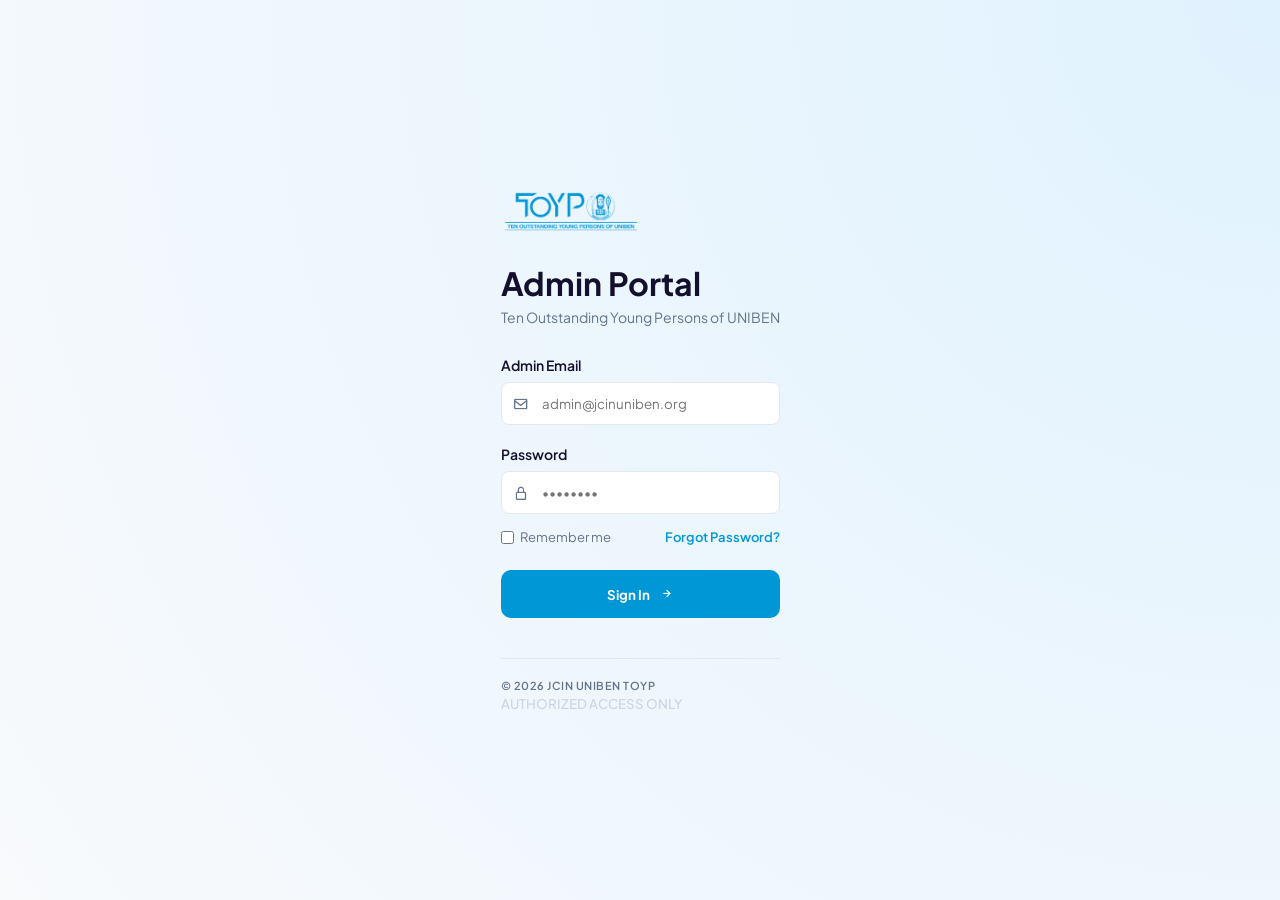
<file: static/index.html>
<!-- Login Interface for Admins -->
<!DOCTYPE html>
<html lang="en">
<head>
    <meta charset="UTF-8">
    <meta name="viewport" content="width=device-width, initial-scale=1.0">
    <title>Admin Login | JCIN UNIBEN UNIBEN TOYP 2026</title>

    <link href="https://fonts.googleapis.com/css2?family=Plus+Jakarta+Sans:wght@300;400;500;600;700&display=swap" rel="stylesheet">
    
    <link href='https://unpkg.com/boxicons@2.1.4/css/boxicons.min.css' rel='stylesheet'>
    
    <link rel="stylesheet" href="styles.css">
</head>
<body class="auth-page">

    <div class="login-card">
        <div class="auth-header">
            <img src="./img/toyp.png" alt="JCIN UNIBEN TOYP Logo" class="auth-logo" style="max-width: 140px; margin-bottom: 20px;">
            <h1 style="font-weight: 700; color: var(--jci-black);">Admin Portal</h1>
            <p style="color: var(--text-muted); font-size: 14px; margin-top: 5px;">Ten Outstanding Young Persons of UNIBEN</p>
        </div>

        <div id="loginError" style="display: none; align-items: center; gap: 10px; background: #fee2e2; color: #b91c1c; padding: 12px; border-radius: 8px; border: 1px solid #fecaca; margin-bottom: 20px; font-size: 13px; font-weight: 500;">
            <i class='bx bx-error-circle' style="font-size: 18px;"></i>
            <span id="errorText">Invalid email or password</span>
        </div>

        <form id="loginForm" class="auth-form" style="text-align: left; margin-top: 30px;">
            <div class="input-group" style="margin-bottom: 20px;">
                <label style="display: block; margin-bottom: 8px; font-weight: 600; font-size: 14px; color: var(--jci-black);">Admin Email</label>
                <div class="input-wrapper" style="position: relative;">
                    <i class='bx bx-envelope' style="position: absolute; left: 12px; top: 50%; transform: translateY(-50%); color: var(--text-muted);"></i>
                    <input type="email" id="email" placeholder="admin@jcinuniben.org" required 
                           style="width: 100%; padding: 12px 12px 12px 40px; border: 1px solid var(--border-color); border-radius: 8px; outline: none; transition: 0.3s;">
                </div>
            </div>

            <div class="input-group" style="margin-bottom: 15px;">
                <label style="display: block; margin-bottom: 8px; font-weight: 600; font-size: 14px; color: var(--jci-black);">Password</label>
                <div class="input-wrapper" style="position: relative;">
                    <i class='bx bx-lock-alt' style="position: absolute; left: 12px; top: 50%; transform: translateY(-50%); color: var(--text-muted);"></i>
                    <input type="password" id="password" placeholder="••••••••" required 
                           style="width: 100%; padding: 12px 12px 12px 40px; border: 1px solid var(--border-color); border-radius: 8px; outline: none; transition: 0.3s;">
                </div>
            </div>

            <div class="auth-options" style="display: flex; justify-content: space-between; align-items: center; margin-bottom: 25px; font-size: 13px;">
                <label style="display: flex; align-items: center; gap: 6px; cursor: pointer; color: var(--text-muted);">
                    <input type="checkbox"> Remember me
                </label>
                <a href="#" class="forgot-link" id="forgotTrigger" style="color: var(--jci-blue); text-decoration: none; font-weight: 600;">Forgot Password?</a>
            </div>

            <button type="submit" id="signInBtn" class="btn-primary auth-submit" style="width: 100%; display: flex; justify-content: center; align-items: center; gap: 10px; padding: 14px; position: relative; min-height: 48px;">
                <span id="btnText">Sign In</span>
                <i id="btnIcon" class='bx bx-right-arrow-alt'></i>
                <div id="btnLoader" class="loader" style="display: none;"></div>
            </button>
        </form>

        <div class="auth-footer" style="margin-top: 40px; border-top: 1px solid var(--border-color); padding-top: 20px;">
            <p style="font-size: 11px; color: var(--text-muted); font-weight: 600; text-transform: uppercase; letter-spacing: 0.5px;">© 2026 JCIN UNIBEN TOYP</p>
            <small style="color: #cbd5e1; font-weight: 500;">AUTHORIZED ACCESS ONLY</small>
        </div>
    </div>

    <div id="forgotModal" class="modal-overlay">
        <div class="modal-content" style="max-width: 400px; margin: 20px;">
            <div class="modal-header" style="display: flex; justify-content: space-between; align-items: center; margin-bottom: 15px;">
                <h2 style="font-size: 20px; font-weight: 700;">Reset Password</h2>
                <button class="close-modal" id="closeForgot" style="background:none; border:none; font-size: 24px; cursor:pointer; color: var(--text-muted);">&times;</button>
            </div>
            <div class="modal-body">
                <p style="margin-bottom: 20px; font-size: 14px; color: var(--text-muted); line-height: 1.5;">
                    Enter your administrator email address and we will send you instructions to reset your password.
                </p>
                <div class="input-group">
                    <label style="display: block; margin-bottom: 8px; font-weight: 600; font-size: 14px;">Email Address</label>
                    <div class="input-wrapper" style="position: relative;">
                        <i class='bx bx-envelope' style="position: absolute; left: 12px; top: 50%; transform: translateY(-50%); color: var(--text-muted);"></i>
                        <input type="email" placeholder="admin@jcinuniben.org" style="width: 100%; padding: 12px 12px 12px 40px; border: 1px solid var(--border-color); border-radius: 8px;">
                    </div>
                </div>
            </div>
            <div class="modal-footer" style="margin-top: 24px;">
                <button class="btn-primary" style="width: 100%;" onclick="alert('Recovery email sent!')">Send Recovery Email</button>
            </div>
        </div>
    </div>

    <script>
  window.SUPABASE_URL = "https://xbrndlhzaluksjhdbnur.supabase.co";
  window.SUPABASE_ANON_KEY = "sb_publishable_0kunmksX8TRkAMaVZeEcRg_BVe2B9Yv";
</script>
<script type="module">
  import { createClient } from 'https://esm.sh/@supabase/supabase-js@2';

  const supabase = createClient(
    window.SUPABASE_URL,
    window.SUPABASE_ANON_KEY
  );

  // If already logged in, go to dashboard as admin
  const { data: { user } } = await supabase.auth.getUser();
  if (user) {
    localStorage.setItem('activeUserRole', 'admin');
    window.location.href = 'dashboard.html';
  }

  document.getElementById('loginForm').addEventListener('submit', async (e) => {
    e.preventDefault();

    const email = document.getElementById('email').value;
    const password = document.getElementById('password').value;

    const btn = document.getElementById('signInBtn');
    const btnText = document.getElementById('btnText');
    const btnIcon = document.getElementById('btnIcon');
    const loader = document.getElementById('btnLoader');
    const errorBox = document.getElementById('loginError');

    errorBox.style.display = 'none';
    btn.disabled = true;
    btnText.innerText = "Authenticating...";
    btnIcon.style.display = 'none';
    loader.style.display = 'block';

    const { data, error } = await supabase.auth.signInWithPassword({
      email,
      password
    });

    if (error) {
      btn.disabled = false;
      btnText.innerText = "Sign In";
      btnIcon.style.display = 'block';
      loader.style.display = 'none';
      document.getElementById('errorText').innerText = error.message;
      errorBox.style.display = 'flex';
      errorBox.classList.add('shake');
      setTimeout(() => errorBox.classList.remove('shake'), 500);
      return;
    }

    // All logged in users are admins
    localStorage.setItem('activeUserRole', 'admin');
    window.location.href = 'dashboard.html';
  });
</script>
</body>
</html>
</file>
<file: static/styles.css>
:root {
    /* Official JCI Palette */
    --jci-blue: #0097D7;
    --jci-black: #130F2D; 
    --white: #FFFFFF;
    --jci-navy: #1F4789;
    --jci-teal: #57BCBC;
    --jci-yellow: #EFC40F;

    /* UI Neutrals */
    --bg-slate: #F8FAFC;
    --border-color: #E2E8F0;
    --text-muted: #64748B;
    
    /* Variables */
    --sidebar-w: 260px;
    --transition: 0.3s cubic-bezier(0.4, 0, 0.2, 1);
    --shadow: 0 4px 6px -1px rgba(0, 0, 0, 0.05), 0 2px 4px -1px rgba(0, 0, 0, 0.06);
}

/* 1. RESET & BASE */
* {
    box-sizing: border-box;
    margin: 0;
    padding: 0;
    font-family: 'Plus Jakarta Sans', sans-serif; /* */
}

body {
    background-color: var(--bg-slate);
    color: var(--jci-black);
    min-height: 100vh;
}

/* Auth Page Centering */
body.auth-page {
    display: flex;
    justify-content: center;
    align-items: center;
    background: radial-gradient(circle at top right, #e0f2fe, var(--bg-slate));
}

/* Dashboard Layout Structure (Fixes Screenshot Alignment) */
body.dashboard-body {
    display: flex; /* Sidebar and Main sit side-by-side */
}

/* 2. SIDEBAR NAVIGATION  */
.sidebar {
    width: var(--sidebar-w);
    background: var(--jci-black);
    color: var(--white);
    height: 100vh;
    position: fixed;
    left: 0;
    top: 0;
    display: flex;
    flex-direction: column;
    z-index: 100;
    overflow: hidden;              /* keeps the footer pinned at the bottom */
}

.nav-item {
    display: flex;
    align-items: center;
    gap: 12px;
    padding: 12px 16px;
    color: #94a3b8;
    text-decoration: none;
    border-radius: 10px;
    margin-bottom: 8px;
    font-weight: 500;
    transition: var(--transition);
}

.nav-item:hover, .nav-item.active {
    background: var(--jci-blue);
    color: var(--white);
}

/* 3. MAIN CONTENT & TOP BAR */
.main-content {
    flex: 1;
    margin-left: var(--sidebar-w); /* Pushes content away from fixed sidebar */
    min-height: 100vh;
    display: flex;
    flex-direction: column;
}

.top-bar {
    background: var(--white);
    height: 72px;
    padding: 0 32px;
    display: flex;
    justify-content: space-between;
    align-items: center;
    border-bottom: 1px solid var(--border-color);
    position: sticky;
    top: 0;
    z-index: 50;
    gap: 20px;
    flex-wrap: wrap;
    margin-bottom: 20px;
}

.top-right {
    display: flex;
    align-items: center;
    gap: 16px;
}

.content-padding {
    padding: 40px;
}

/* 4. COMPONENTS (Cards, Stats, Modals) */
.stats-grid {
    display: grid;
    grid-template-columns: repeat(auto-fit, minmax(250px, 1fr));
    gap: 24px;
    margin-bottom: 32px;
}

.stat-card {
    background: var(--white);
    padding: 24px;
    border-radius: 16px;
    display: flex;
    justify-content: space-between;
    align-items: center;
    border-bottom: 4px solid var(--jci-blue);
    box-shadow: 0 4px 6px -1px rgba(0,0,0,0.05);
    cursor: pointer;
    transition: transform 0.2s ease, box-shadow 0.2s ease;
}
.stat-card:hover {
    transform: translateY(-4px);
    box-shadow: 0 8px 12px -2px rgba(0,0,0,0.1);
}

.card {
    background: var(--white);
    padding: 30px;
    border-radius: 20px;
    box-shadow: 0 1px 3px rgba(0,0,0,0.1);
}

/* Status Badges */
.status-badge {
    padding: 4px 12px;
    border-radius: 100px;
    font-size: 12px;
    font-weight: 700;
}
.status-badge.approved { background: #ecfdf5; color: #059669; }
.status-badge.pending { background: #fffbeb; color: var(--jci-yellow); }

/* Nomination table filter */

.filter-select {
    cursor: pointer;
    outline: none;
    transition: border-color 0.3s ease;
    font-size: 14px;
    color: var(--text-main);
    background-color: white; /* Ensures it's visible */
}

.filter-select:focus {
    border-color: var(--jci-blue) !important;
}

/* 5. VISIBILITY TOGGLE */
.switch-ui {
    position: relative;
    display: inline-block;
    width: 38px;
    height: 22px;
}

.switch-ui input { opacity: 0; width: 0; height: 0; }

.slider {
    position: absolute;
    cursor: pointer;
    top: 0; left: 0; right: 0; bottom: 0;
    background-color: #cbd5e1;
    transition: .4s;
    border-radius: 34px;
}

.slider:before {
    position: absolute;
    content: "";
    height: 16px; width: 16px;
    left: 3px; bottom: 3px;
    background-color: white;
    transition: .4s;
    border-radius: 50%;
}

input:checked + .slider { background-color: var(--jci-blue); }
input:checked + .slider:before { transform: translateX(16px); }

/* 6. MODAL SYSTEM */
.modal-overlay {
    position: fixed;
    top: 0; left: 0; width: 100%; height: 100%;
    background: rgba(19, 15, 45, 0.7);
    display: none; /* Controlled by JS */
    justify-content: center;
    align-items: center;
    z-index: 1000;
    backdrop-filter: blur(4px);
}

.modal-content {
    background: var(--white);
    padding: 40px;
    border-radius: 24px;
    box-shadow: 0 25px 50px -12px rgba(0,0,0,0.5);
    width: 90%;
}

/* Buttons  */
.btn-primary {
    background: var(--jci-blue);
    color: var(--white);
    padding: 12px 24px;
    border: none;
    border-radius: 10px;
    font-weight: 700;
    cursor: pointer;
    transition: var(--transition);
}

.btn-primary:hover {
    background: var(--jci-navy);
    transform: translateY(-2px);
}

/* 7. AUDITOR MODE */
.audit-banner {
    background: #fffbeb;
    color: #92400e;
    padding: 12px 40px;
    font-weight: 600;
    border-bottom: 1px solid #fde68a;
    display: flex;
    align-items: center;
    gap: 10px;
}

/* 8. LIVE DASHBOARD INDICATOR AND VOTING STATUS BANNERS*/
.live-indicator {
    display: flex;
    align-items: center;
    gap: 8px;
    font-size: 12px;
    font-weight: bold;
    color: var(--jci-teal);
}

.dot {
    height: 8px;
    width: 8px;
    background-color: var(--jci-teal);
    border-radius: 50%;
    display: inline-block;
    animation: blink 1.5s infinite;
}

@keyframes blink {
    0% { opacity: 1; }
    50% { opacity: 0.3; }
    100% { opacity: 1; }
}

/* voting status banners */
.voting-banner {
    width: 100%;
    padding: 12px 20px;
    border-radius: 8px;
    margin-bottom: 20px;
    display: flex;
    align-items: center;
    gap: 12px;
    font-weight: 600;
    font-size: 13px;
    transition: all 0.3s ease;
}

.voting-banner.locked {
    background: #FEE2E2; /* Light Red */
    color: #991B1B;      /* Dark Red */
    border: 1px solid #FECACA;
}

.voting-banner.active {
    background: #DCFCE7; /* Light Green */
    color: #166534;      /* Dark Green */
    border: 1px solid #BBF7D0;
}
/* --- Automated Stage Badges --- */
.status-badge {
    padding: 4px 10px;
    border-radius: 4px;
    font-size: 10px;
    font-weight: 700;
    text-transform: uppercase;
    letter-spacing: 0.5px;
}

.status-nominated { background: #f1f5f9; color: var(--jci-teal); }     /* Gray */
.status-shortlisted { background: #e0f2fe; color: var(--jci-navy); }
.status-finalist { background: #fef9c3; color: var(--jci-yellow) }
.status-honouree { background: #dcfce7; color: #166534; }      /* Green */


/* RESULTS & LEADERBOARD */

.result-section .card {
    border-left: 5px solid var(--jci-blue);
    margin-bottom: 20px;
}

/* Highlights the #1 ranked person (The Honouree) */
.result-section tr:first-child {
    border-left: 4px solid var(--jci-teal); 
    background-color: #f0fdf4; /* Very light green success tint */
}

.rank-number {
    font-family: 'Poppins', sans-serif;
    font-size: 14px;
    font-weight: 900;
}

/* 9. MOBILE & TABLET OPTIMIZATION */

/* Desktop: Hide Mobile Header by default */
.mobile-header { display: none; }

/* Tablet View (1024px and below) */
@media (max-width: 1024px) {
    :root { --sidebar-w: 80px; }
    .sidebar span, .sidebar h3, .sidebar-header h3 { display: none; }
    .sidebar-header img { width: 45px; }
    .nav-item { justify-content: center; padding: 15px; }
    .main-content { margin-left: var(--sidebar-w); }
}

/* Mobile View (768px and below) */
@media (max-width: 768px) {
    /* Show the top bar with hamburger icon */
    .mobile-header { 
        display: flex !important; 
        padding: 15px; 
        background: #fff; 
        border-bottom: 1px solid var(--bg-slate); 
        align-items: center; 
        gap: 15px;
        position: sticky;
        top: 0;
        z-index: 900;
    }

    /* Transform Sidebar into a Slide-out Drawer */
    .sidebar {
        position: fixed;
        left: -100%; /* Start hidden off-screen */
        top: 0;
        bottom: 0;
        width: 260px !important;
        height: 100vh !important;
        z-index: 1100;
        transition: 0.3s cubic-bezier(0.4, 0, 0.2, 1);
        box-shadow: 10px 0 30px rgba(0,0,0,0.1);
        margin-left: 0 !important;
    }

    .sidebar.active {
        left: 0; /* Slide in */
    }

    /* Reset Sidebar internals for vertical scroll inside drawer */
    .sidebar-nav {
        flex-direction: column !important;
        overflow-y: auto;
    }
    
    .sidebar span { display: inline-block !important; } /* Bring back text in drawer */

    /* The Main Content */
    .main-content {
        margin-left: 0 !important;
        width: 100% !important;
    }

    /* Overlay when menu is open */
    .sidebar-overlay {
        display: none;
        position: fixed;
        top: 0; left: 0; right: 0; bottom: 0;
        background: rgba(0,0,0,0.4);
        backdrop-filter: blur(2px);
        z-index: 1000;
    }
    .sidebar-overlay.active { display: block; }

    /* Layout stacking */
    .stats-grid, .content-padding div[style*="display: grid"] {
        grid-template-columns: 1fr !important;
        gap: 15px !important;
    }

    /* Table Fix */
    .table-responsive {
        overflow-x: auto;
        -webkit-overflow-scrolling: touch;
    }
}

/* 10 LOGIN FEEDBACK & ANIMATIONS */

/* The Spinner Animation */
.loader {
    width: 20px;
    height: 20px;
    border: 2px solid rgba(255, 255, 255, 0.3);
    border-radius: 50%;
    border-top-color: #fff;
    animation: spin 0.8s linear infinite;
}

@keyframes spin {
    to { transform: rotate(360deg); }
}

/* Error Shake Effect */
.shake {
    animation: shake 0.4s cubic-bezier(.36,.07,.19,.97) both;
}

@keyframes shake {
    10%, 90% { transform: translate3d(-1px, 0, 0); }
    20%, 80% { transform: translate3d(2px, 0, 0); }
    30%, 50%, 70% { transform: translate3d(-4px, 0, 0); }
    40%, 60% { transform: translate3d(4px, 0, 0); }
}


/* --------------------------------------------
   OVERVIEW & DASHBOARD SHELL ADDITIONS
   -------------------------------------------- */

/* Top Bar internal layout */
.top-left {
    display: flex;
    align-items: center;
    gap: 24px;
}

.breadcrumb {
    font-size: 14px;
    color: var(--text-muted);
}
.breadcrumb span {
    color: var(--jci-black);
    font-weight: 600;
}

.search-box {
    display: flex;
    align-items: center;
    background: var(--bg-slate);
    border-radius: 10px;
    padding: 0 12px;
    height: 40px;
    width: 320px;
}
.search-box i {
    color: var(--text-muted);
    font-size: 18px;
    margin-right: 8px;
}
.search-box input {
    border: none;
    background: transparent;
    outline: none;
    width: 100%;
    font-size: 14px;
    color: var(--jci-black);
}

.icon-btn {
    background: transparent;
    border: none;
    font-size: 22px;
    color: var(--text-muted);
    cursor: pointer;
    padding: 6px;
    border-radius: 8px;
    transition: var(--transition);
}
.icon-btn:hover {
    background: var(--bg-slate);
    color: var(--jci-blue);
}

/* Page Toolbar */
.page-toolbar {
    display: flex;
    justify-content: space-between;
    align-items: flex-start;
    margin-bottom: 24px;
}
.page-toolbar h2 {
    font-size: 24px;
    font-weight: 700;
}
.page-toolbar p {
    color: var(--text-muted);
    font-size: 14px;
    margin-top: 4px;
}
.toolbar-actions {
    display: flex;
    gap: 10px;
}
.btn-secondary {
    background: var(--white);
    border: 1px solid var(--border-color);
    padding: 10px 20px;
    border-radius: 10px;
    font-weight: 600;
    cursor: pointer;
    transition: var(--transition);
    display: flex;
    align-items: center;
    gap: 6px;
    color: var(--jci-black);
}
.btn-secondary:hover {
    background: var(--bg-slate);
    border-color: var(--jci-blue);
}

/* View Header (Dashboard top) */
.view-header {
    display: flex;
    justify-content: space-between;
    align-items: flex-start;
    margin-bottom: 30px;
}
.view-header h1 {
    font-size: 28px;
    font-weight: 700;
}
.view-header p {
    color: var(--text-muted);
    font-size: 14px;
}

/* Quick actions grid */
.quick-actions-grid {
    display: grid;
    grid-template-columns: repeat(auto-fit, minmax(160px, 1fr));
    gap: 16px;
    margin-top: 10px;
}

.dashboard-action {
    background: var(--bg-slate);
    border: 1px solid var(--border-color);
    border-radius: 14px;
    padding: 16px;
    cursor: pointer;
    display: flex;
    flex-direction: column;
    align-items: center;
    gap: 10px;
    font-weight: 600;
    font-size: 13px;
    color: var(--jci-black);
    transition: var(--transition);
}
.dashboard-action i {
    font-size: 24px;
    color: var(--jci-blue);
}
.dashboard-action:hover {
    background: var(--white);
    border-color: var(--jci-blue);
    box-shadow: var(--shadow);
    transform: translateY(-2px);
}

/* System status grid */
.system-status-grid {
    display: grid;
    grid-template-columns: 1fr 1fr;
    gap: 20px;
}
.system-status-grid div strong {
    font-size: 13px;
    color: var(--text-muted);
    display: block;
    margin-bottom: 4px;
}
.system-status-grid div p {
    font-size: 15px;
    font-weight: 600;
}

/* Status badge for Verified (green) */
.status-badge.verified {
    background: #ecfdf5;
    color: #059669;
}

/* Small action button (View Full Logs, etc.) */
.view-btn {
    background: transparent;
    border: 1px solid var(--border-color);
    padding: 6px 14px;
    border-radius: 8px;
    font-size: 12px;
    font-weight: 600;
    cursor: pointer;
    color: var(--jci-blue);
    transition: var(--transition);
    display: inline-flex;
    align-items: center;
    gap: 4px;
}
.view-btn:hover {
    background: var(--jci-blue);
    color: white;
    border-color: var(--jci-blue);
}

/* Loading view inside content area */
.loading-view {
    display: flex;
    flex-direction: column;
    align-items: center;
    justify-content: center;
    padding: 60px 20px;
    color: var(--text-muted);
    text-align: center;
}
.loading-spinner i {
    font-size: 48px;
    color: var(--jci-blue);
}
.loading-view h3 {
    margin-top: 16px;
    font-weight: 600;
    color: var(--jci-black);
}
.loading-view p {
    font-size: 14px;
    margin-top: 4px;
}

/* ---------- SIDEBAR HEADER ---------- */
.sidebar-header {
    display: flex;
    align-items: center;
    gap: 14px;
    padding: 24px 20px 20px;
    border-bottom: 1px solid rgba(255,255,255,0.08);
    flex-shrink: 0;
}

.sidebar-logo {
    width: 44px;
    height: 44px;
    border-radius: 10px;
    object-fit: contain;
    background: white;
    padding: 4px;
}

.sidebar-brand {
    display: flex;
    flex-direction: column;
}

.sidebar-title {
    font-size: 16px;
    font-weight: 700;
    color: var(--white);
    line-height: 1.2;
    margin: 0;
}

.sidebar-subtitle {
    font-size: 11px;
    color: #94a3b8;
    letter-spacing: 0.5px;
}

/* ---------- NAVIGATION LABEL ---------- */
.sidebar-section-title {
    font-size: 11px;
    font-weight: 700;
    color: #64748B;
    letter-spacing: 1px;
    padding: 20px 20px 8px;
    text-transform: uppercase;
    flex-shrink: 0;
}

/* ---------- SIDEBAR NAV (scrollable) ---------- */
.sidebar-nav {
    flex: 1;
    overflow-y: auto;
    padding: 0 12px 12px;
}

/* ---------- SIDEBAR FOOTER ---------- */
.sidebar-footer {
    padding: 12px 12px 16px;
    border-top: 1px solid rgba(255,255,255,0.08);
    flex-shrink: 0;
}

.sidebar-footer .nav-item {
    margin-bottom: 4px;
}

.sidebar-version {
    font-size: 11px;
    color: #64748B;
    text-align: center;
    margin-top: 10px;
}

/* ---------- DASHBOARD SHELL ---------- */
.dashboard-shell {
    padding: 0 32px 32px;
    display: flex;
    flex-direction: column;
    gap: 0;
}

/* ---------- CONTENT AREA ---------- */
.content-area {
    flex: 1;
    background: transparent;
    min-height: 400px;
}

/* ---------- MODAL HEADER & CLOSE BUTTON ---------- */
.modal-header {
    display: flex;
    justify-content: space-between;
    align-items: flex-start;
    margin-bottom: 24px;
}

.modal-header h2 {
    font-size: 20px;
    margin: 0;
}

.modal-header p {
    color: var(--text-muted);
    font-size: 13px;
    margin: 4px 0 0;
}

.close-modal {
    background: none;
    border: none;
    font-size: 28px;
    cursor: pointer;
    color: var(--text-muted);
    padding: 0 8px;
    line-height: 1;
}
.close-modal:hover {
    color: var(--jci-black);
}

/* ---------- CONFIRMATION MODAL ---------- */
.confirm-modal {
    background: white;
    border-radius: 16px;
    padding: 32px;
    max-width: 420px;
    width: 90%;
    text-align: center;
    box-shadow: 0 25px 50px -12px rgba(0,0,0,0.25);
}

.confirm-modal h3 {
    margin-bottom: 12px;
    font-size: 18px;
}

.confirm-modal p {
    margin-bottom: 24px;
    color: var(--text-muted);
}

.confirm-actions {
    display: flex;
    gap: 12px;
    justify-content: center;
}

/* ---------- TOAST CONTAINER ---------- */
.toast-container {
    position: fixed;
    top: 24px;
    right: 24px;
    z-index: 9999;
    display: flex;
    flex-direction: column;
    gap: 10px;
}

/* ---------- ADMIN PROFILE ---------- */
.admin-profile {
    display: flex;
    align-items: center;
    gap: 12px;
}

.role-badge {
    background: var(--bg-slate);
    color: var(--jci-blue);
    padding: 4px 12px;
    border-radius: 100px;
    font-size: 11px;
    font-weight: 700;
    letter-spacing: 0.5px;
    white-space: nowrap;
}

.profile-info {
    display: flex;
    align-items: center;
    gap: 10px;
    cursor: pointer;
}

.user-name {
    font-size: 14px;
    font-weight: 600;
    color: var(--jci-black);
}

.avatar {
    width: 36px;
    height: 36px;
    border-radius: 50%;
    object-fit: cover;
    border: 2px solid var(--border-color);
}

/* ---------- RESPONSIVE TWEAKS ---------- */
@media (max-width: 1024px) {
    .dashboard-shell {
        padding: 0 20px 20px;
    }

    .top-bar {
        padding: 0 20px;
    }

    .search-box {
        width: 220px;
    }
}

@media (max-width: 768px) {
    .top-left {
        flex-direction: column;
        align-items: flex-start;
        gap: 8px;
    }

    .search-box {
        width: 100%;
    }

    .dashboard-shell {
        padding: 0 16px 16px;
    }

    .top-bar {
        height: auto;
        padding: 16px;
    }
}

/* Smooth sidebar transition (already in mobile, add for desktop too) */
.sidebar {
    transition: left 0.3s ease;
}

.empty-state {
    text-align: center;
    padding: 60px 20px;
    color: var(--text-muted);
    display: flex;
    flex-direction: column;
    align-items: center;
    gap: 12px;
}
.empty-state i {
    font-size: 48px;
    opacity: 0.5;
}
.empty-state.hidden {
    display: none;
}

.category-cards-grid {
    display: grid;
    grid-template-columns: repeat(auto-fill, minmax(280px, 1fr));
    gap: 16px;
}

.category-card {
    background: var(--white);
    border: 1px solid var(--border-color);
    border-radius: 12px;
    padding: 16px;
    display: flex;
    flex-direction: column;
    gap: 12px;
}

.category-card .card-header {
    display: flex;
    justify-content: space-between;
    align-items: center;
}

.category-card h4 {
    margin: 0;
    font-size: 16px;
    font-weight: 700;
}

.category-card .progress-badge {
    font-size: 11px;
    font-weight: 600;
    padding: 4px 10px;
    border-radius: 100px;
    background: var(--bg-slate);
}

.category-card .card-stats {
    display: flex;
    gap: 12px;
    font-size: 13px;
    color: var(--text-muted);
}

.category-card .card-actions {
    display: flex;
    gap: 8px;
}

.category-card .card-actions button {
    flex: 1;
    padding: 8px;
    font-size: 12px;
    font-weight: 600;
}

#merge-logs {
    background: #f9fafb;
    border-radius: 6px;
    padding: 8px;
}

.toast {
    background: var(--white);
    padding: 12px 20px;
    border-radius: 8px;
    box-shadow: 0 4px 12px rgba(0,0,0,0.15);
    font-weight: 600;
    font-size: 14px;
    display: flex;
    align-items: center;
    gap: 8px;
    animation: slideIn 0.3s ease;
}
.toast-success { color: #059669; border-left: 4px solid #059669; }
.toast-error { color: #b91c1c; border-left: 4px solid #ef4444; }

@keyframes slideIn {
    from { transform: translateX(100%); opacity: 0; }
    to { transform: translateX(0); opacity: 1; }
}

/* Additional button styles for voting controls */
.btn-warning {
    background: #f59e0b;
    color: white;
    padding: 10px 20px;
    border: none;
    border-radius: 10px;
    font-weight: 600;
    cursor: pointer;
    transition: var(--transition);
    display: inline-flex;
    align-items: center;
    gap: 6px;
}
.btn-warning:hover {
    background: #d97706;
    transform: translateY(-2px);
}

.btn-reject {
    background: #ef4444;
    color: white;
    padding: 10px 20px;
    border: none;
    border-radius: 10px;
    font-weight: 600;
    cursor: pointer;
    transition: var(--transition);
    display: inline-flex;
    align-items: center;
    gap: 6px;
}
.btn-reject:hover {
    background: #dc2626;
    transform: translateY(-2px);
}

/* Phase 13–15: dashboard responsive and voting controls */
.view-header, .header-actions { min-width: 0; }
.header-actions { display: flex; flex-wrap: wrap; gap: 10px; }
.card, .stat-card, .table-responsive { min-width: 0; }
.table-responsive { width: 100%; overflow-x: auto; -webkit-overflow-scrolling: touch; }
.table-responsive table { min-width: 640px; }
#voting-banner > div { align-items: flex-start; }
#voting-banner input, #voting-banner button { max-width: 100%; }
#voting-banner [style*="display:flex"] { flex-wrap: wrap; }
button:disabled { cursor: not-allowed; opacity: .55; transform: none !important; }
@media (max-width: 768px) {
    .content-padding { padding: 18px 14px !important; }
    .view-header { align-items: flex-start; gap: 12px; flex-direction: column; }
    .view-header h1 { font-size: clamp(20px, 5vw, 28px); }
    .header-actions { width: 100%; }
    .header-actions button { flex: 1 1 140px; }
    .card { padding: 18px; border-radius: 14px; }
    .stats-grid { grid-template-columns: minmax(0, 1fr) !important; gap: 12px; }
    .stat-card { padding: 18px; }
    .table-responsive table { min-width: 680px; }
    #voting-banner > div { flex-direction: column; align-items: stretch; }
    #voting-banner input, #voting-banner button { width: 100%; }
    .category-cards-grid { grid-template-columns: minmax(0, 1fr) !important; }
}
@media (min-width: 769px) and (max-width: 1024px) {
    .content-padding { padding: 24px !important; }
    .stats-grid { grid-template-columns: repeat(2, minmax(0, 1fr)); }
    .card { padding: 22px; }
}


/* Mobile admin header: compact, proportionate TOYP brand mark */
@media (max-width: 768px) {
  .mobile-header {
    min-height: 64px;
    height: 64px;
    padding: 8px 16px;
    padding-top: max(8px, env(safe-area-inset-top));
    gap: 12px;
  }

  .mobile-header .mobile-logo {
    display: block;
    width: 112px !important;
    max-width: 112px !important;
    height: 42px !important;
    max-height: 42px !important;
    object-fit: contain;
    object-position: left center;
    flex: 0 1 112px;
    margin: 0;
  }

  .mobile-header .menu-toggle {
    width: 44px;
    min-width: 44px;
    height: 44px;
    min-height: 44px;
    flex: 0 0 44px;
    display: grid;
    place-items: center;
  }
}

@media (max-width: 380px) {
  .mobile-header .mobile-logo {
    width: 96px !important;
    max-width: 96px !important;
    height: 38px !important;
    max-height: 38px !important;
    flex-basis: 96px;
  }
}
</file>
